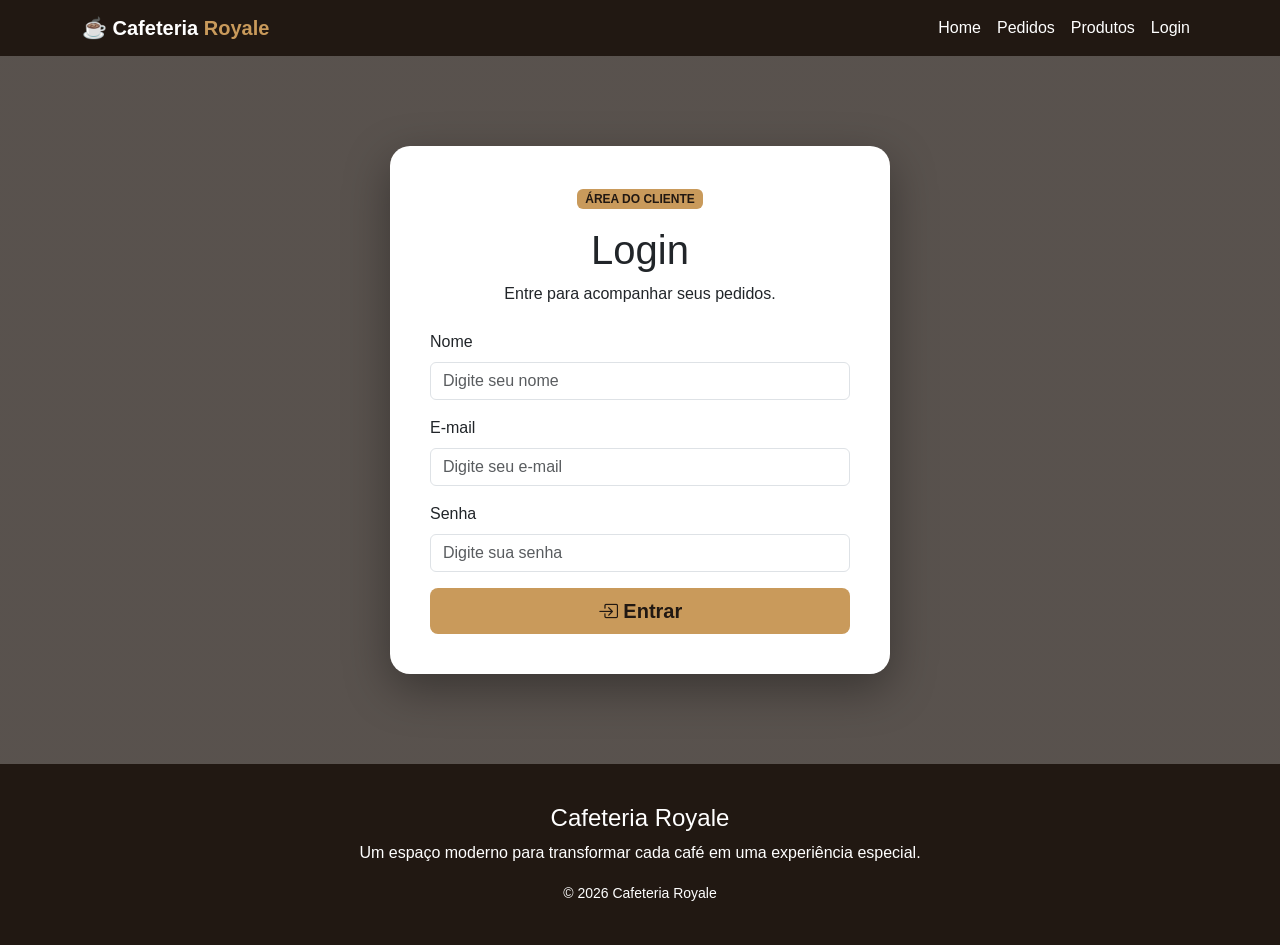
<file: login.html>
<!DOCTYPE html>
<html lang="pt-BR">

<head>

<meta charset="UTF-8">

<meta
name="viewport"
content="width=device-width, initial-scale=1.0">

<title>Login — Cafeteria Royale</title>

<link
href="https://cdn.jsdelivr.net/npm/bootstrap@5.3.8/dist/css/bootstrap.min.css"
rel="stylesheet">

<link
href="https://cdn.jsdelivr.net/npm/bootstrap-icons@1.11.3/font/bootstrap-icons.css"
rel="stylesheet">

<style>

body {

    margin: 0;

    background:
    linear-gradient(
        rgba(33,24,18,.75),
        rgba(33,24,18,.75)
    ),
    url("https://images.unsplash.com/photo-1495474472287-4d71bcdd2085?auto=format&fit=crop&w=1600&q=90")
    center/cover fixed;

    font-family: Arial, sans-serif;

}

.navbar {

    background: #211812 !important;

}

.navbar-brand {

    font-weight: 800;
    color: white !important;

}

.navbar-brand span {

    color: #c99a5b;

}

.nav-link {

    color: white !important;

}

.login-box {

    max-width: 500px;

    margin: 90px auto;

    background: white;

    padding: 40px;

    border-radius: 20px;

    box-shadow:
    0 15px 45px rgba(0,0,0,.35);

}

.btn-royale {

    background: #c99a5b;

    color: #211812;

    border: none;

    font-weight: bold;

}

.btn-royale:hover {

    background: #e0b577;

}

.badge-royale {

    background: #c99a5b;

    color: #211812;

}

footer {

    background: #211812;

    color: white;

    padding: 40px 0;

}

</style>

</head>

<body>


<!-- HEADER -->

<nav class="navbar navbar-expand-lg navbar-dark">

<div class="container">

<a
class="navbar-brand"
href="index.html">

☕ Cafeteria <span>Royale</span>

</a>


<button
class="navbar-toggler"
data-bs-toggle="collapse"
data-bs-target="#menu">

<span class="navbar-toggler-icon"></span>

</button>


<div
class="collapse navbar-collapse"
id="menu">

<ul class="navbar-nav ms-auto">

<li class="nav-item">

<a
class="nav-link"
href="index.html">

Home

</a>

</li>


<li class="nav-item">

<a
class="nav-link"
href="pedidos.html">

Pedidos

</a>

</li>


<li class="nav-item">

<a
class="nav-link"
href="produtos.html">

Produtos

</a>

</li>


<li class="nav-item">

<a
class="nav-link active"
href="login.html">

Login

</a>

</li>

</ul>

</div>

</div>

</nav>


<!-- LOGIN -->

<main class="container">

<div class="login-box">

<div class="text-center mb-4">

<span class="badge badge-royale">
ÁREA DO CLIENTE
</span>

<h1 class="mt-3">
Login
</h1>

<p>
Entre para acompanhar seus pedidos.
</p>

</div>


<form onsubmit="entrar(event)">


<div class="mb-3">

<label class="form-label">
Nome
</label>

<input
id="nome"
class="form-control"
placeholder="Digite seu nome"
required>

</div>


<div class="mb-3">

<label class="form-label">
E-mail
</label>

<input
id="email"
type="email"
class="form-control"
placeholder="Digite seu e-mail"
required>

</div>


<div class="mb-3">

<label class="form-label">
Senha
</label>

<input
id="senha"
type="password"
class="form-control"
placeholder="Digite sua senha"
required>

</div>


<button
class="btn btn-royale w-100 btn-lg">

<i class="bi bi-box-arrow-in-right"></i>

Entrar

</button>


</form>

</div>

</main>


<!-- FOOTER -->

<footer>

<div class="container text-center">

<h4>
Cafeteria Royale
</h4>

<p>
Um espaço moderno para transformar
cada café em uma experiência especial.
</p>

<small>
© 2026 Cafeteria Royale
</small>

</div>

</footer>


<script>

function entrar(event) {

    event.preventDefault();

    const nome =
        document.getElementById("nome").value;

    localStorage.setItem(
        "royaleUsuario",
        nome
    );

    window.location.href =
        "pedidos.html";

}

</script>


<script
src="https://cdn.jsdelivr.net/npm/bootstrap@5.3.8/dist/js/bootstrap.bundle.min.js">
</script>

</body>

</html>
</file>
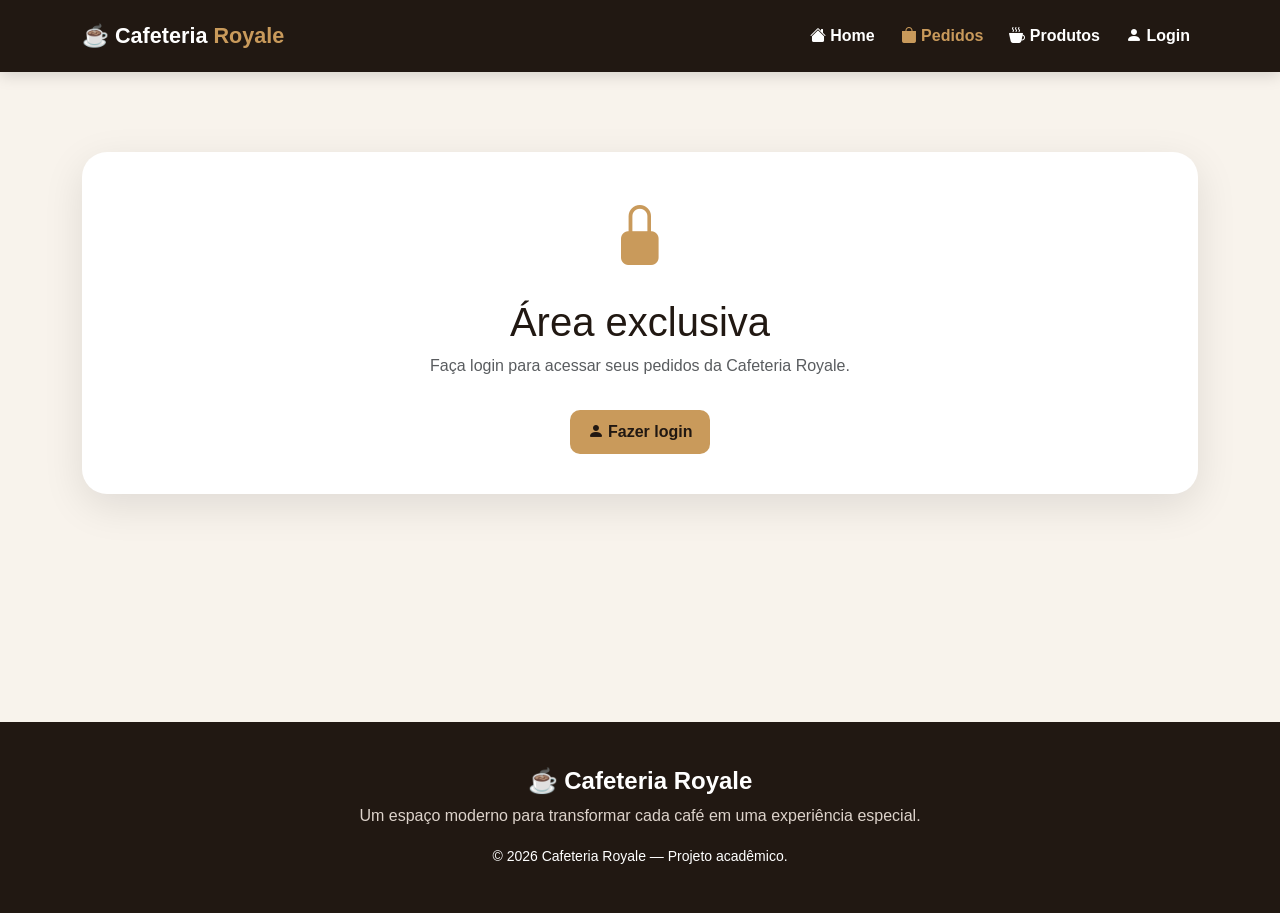
<file: pedidos.html>
<!DOCTYPE html>
<html lang="pt-BR">

<head>
    <meta charset="UTF-8">
    <meta name="viewport" content="width=device-width, initial-scale=1.0">
    <title>Pedidos — Cafeteria Royale</title>

    <!-- Bootstrap -->
    <link href="https://cdn.jsdelivr.net/npm/bootstrap@5.3.8/dist/css/bootstrap.min.css" rel="stylesheet">
    <!-- Bootstrap Icons -->
    <link href="https://cdn.jsdelivr.net/npm/bootstrap-icons@1.11.3/font/bootstrap-icons.css" rel="stylesheet">

    <style>
        /* ==============================
           CONFIGURAÇÕES GERAIS
        ============================== */
        :root {
            --marrom: #211812;
            --marrom-claro: #5b3a29;
            --dourado: #c99a5b;
            --dourado-claro: #e0b577;
            --creme: #f8f3ec;
            --branco: #ffffff;
            --cinza: #6c625c;
            --verde: #198754;
            --vermelho: #dc3545;
            --azul: #0d6efd;
        }

        * {
            box-sizing: border-box;
        }

        body {
            margin: 0;
            background: var(--creme);
            color: var(--marrom);
            font-family: Arial, Helvetica, sans-serif;
        }

        /* ==============================
           NAVBAR
        ============================== */
        .navbar {
            background: var(--marrom) !important;
            padding: 15px 0;
            box-shadow: 0 3px 15px rgba(0, 0, 0, .15);
        }

        .navbar-brand {
            color: var(--branco) !important;
            font-size: 1.35rem;
            font-weight: 800;
        }

        .navbar-brand span {
            color: var(--dourado);
        }

        .nav-link {
            color: var(--branco) !important;
            font-weight: 600;
            margin-left: 10px;
            transition: .3s;
        }

        .nav-link:hover,
        .nav-link.active {
            color: var(--dourado) !important;
        }

        /* ==============================
           ÁREA PRINCIPAL
        ============================== */
        main {
            min-height: 650px;
            padding-top: 50px;
            padding-bottom: 70px;
        }

        .order-box {
            max-width: 1150px;
            margin: 30px auto;
            background: var(--branco);
            padding: 40px;
            border-radius: 25px;
            box-shadow: 0 12px 40px rgba(0, 0, 0, .10);
        }

        .order-header {
            border-bottom: 1px solid #e7ddd2;
            padding-bottom: 25px;
            margin-bottom: 30px;
        }

        .order-header h1 {
            font-weight: 800;
            color: var(--marrom);
        }

        .order-header p {
            color: var(--cinza);
        }

        /* ==============================
           BADGE
        ============================== */
        .badge-royale {
            display: inline-block;
            background: var(--dourado);
            color: var(--marrom);
            font-weight: 800;
            padding: 8px 15px;
            border-radius: 30px;
            font-size: .75rem;
        }

        /* ==============================
           CARDS DE RESUMO
        ============================== */
        .summary-card {
            border: none;
            border-radius: 18px;
            padding: 22px;
            height: 100%;
            box-shadow: 0 5px 20px rgba(0, 0, 0, .07);
            background: var(--creme);
        }

        .summary-card i {
            font-size: 30px;
            color: var(--dourado);
        }

        .summary-card h3 {
            font-weight: 800;
            margin-top: 10px;
            margin-bottom: 3px;
        }

        .summary-card p {
            color: var(--cinza);
            margin: 0;
        }

        /* ==============================
           PEDIDO ATUAL
        ============================== */
        .current-order {
            background: linear-gradient(135deg, #f8f3ec, #fff);
            border: 1px solid #eadbca;
            border-radius: 20px;
            padding: 25px;
            margin-top: 35px;
        }

        .current-order h3 {
            font-weight: 800;
        }

        .product-name {
            font-size: 1.35rem;
            font-weight: 800;
            color: var(--marrom-claro);
        }

        .price {
            color: var(--verde);
            font-size: 1.3rem;
            font-weight: 800;
        }

        /* ==============================
           BOTÕES
        ============================== */
        .btn-royale {
            background: var(--dourado);
            color: var(--marrom);
            border: none;
            font-weight: 700;
            border-radius: 10px;
            padding: 10px 18px;
            transition: .3s;
        }

        .btn-royale:hover {
            background: var(--dourado-claro);
            color: var(--marrom);
            transform: translateY(-2px);
        }

        .btn-outline-royale {
            border: 2px solid var(--dourado);
            color: var(--marrom);
            font-weight: 700;
            border-radius: 10px;
            padding: 9px 18px;
        }

        .btn-outline-royale:hover {
            background: var(--dourado);
            color: var(--marrom);
        }

        /* ==============================
           TABELA
        ============================== */
        .table-container {
            margin-top: 40px;
        }

        .table-title {
            display: flex;
            justify-content: space-between;
            align-items: center;
            gap: 15px;
            margin-bottom: 20px;
        }

        .table-title h3 {
            font-weight: 800;
            margin: 0;
        }

        .table-responsive {
            border-radius: 15px;
            overflow-x: auto;
            box-shadow: 0 5px 20px rgba(0, 0, 0, .06);
        }

        .table {
            margin: 0;
            min-width: 900px;
            vertical-align: middle;
        }

        .table thead th {
            background: var(--marrom);
            color: var(--branco);
            padding: 15px;
            white-space: nowrap;
        }

        .table tbody td {
            padding: 15px;
        }

        .table tbody tr:hover {
            background: #fffaf4;
        }

        /* ==============================
           STATUS
        ============================== */
        .status {
            display: inline-block;
            padding: 6px 12px;
            border-radius: 20px;
            font-size: .78rem;
            font-weight: 700;
        }

        .status-confirmado {
            background: #d1e7dd;
            color: #0f5132;
        }

        .status-pendente {
            background: #fff3cd;
            color: #664d03;
        }

        .status-cancelado {
            background: #f8d7da;
            color: #842029;
        }

        /* ==============================
           ÁREA SEM PEDIDOS
        ============================== */
        .empty-orders {
            text-align: center;
            padding: 45px 20px;
            background: var(--creme);
            border-radius: 18px;
        }

        .empty-orders i {
            font-size: 55px;
            color: var(--dourado);
        }

        /* ==============================
           FOOTER
        ============================== */
        footer {
            background: var(--marrom);
            color: var(--branco);
            padding: 45px 0;
        }

        footer h4 {
            font-weight: 800;
        }

        footer p {
            color: #ddd3cb;
        }

        /* ==============================
           RESPONSIVIDADE
        ============================== */
        @media (max-width: 768px) {
            .order-box {
                padding: 25px 18px;
                margin: 20px auto;
            }

            .table-title {
                flex-direction: column;
                align-items: flex-start;
            }

            .order-header h1 {
                font-size: 1.8rem;
            }
        }
    </style>
</head>

<body>

    <!-- HEADER -->
    <nav class="navbar navbar-expand-lg navbar-dark sticky-top">
        <div class="container">
            <a class="navbar-brand" href="index.html">
                ☕ Cafeteria <span>Royale</span>
            </a>

            <button class="navbar-toggler" type="button" data-bs-toggle="collapse" data-bs-target="#menu">
                <span class="navbar-toggler-icon"></span>
            </button>

            <div class="collapse navbar-collapse" id="menu">
                <ul class="navbar-nav ms-auto">
                    <li class="nav-item">
                        <a class="nav-link" href="index.html">
                            <i class="bi bi-house-fill"></i> Home
                        </a>
                    </li>
                    <li class="nav-item">
                        <a class="nav-link active" href="pedidos.html">
                            <i class="bi bi-bag-fill"></i> Pedidos
                        </a>
                    </li>
                    <li class="nav-item">
                        <a class="nav-link" href="produtos.html">
                            <i class="bi bi-cup-hot-fill"></i> Produtos
                        </a>
                    </li>
                    <li class="nav-item">
                        <a class="nav-link" href="login.html">
                            <i class="bi bi-person-fill"></i> Login
                        </a>
                    </li>
                </ul>
            </div>
        </div>
    </nav>

    <!-- CONTEÚDO -->
    <main class="container">
        <div class="order-box" id="area"></div>
    </main>

    <!-- FOOTER -->
    <footer>
        <div class="container text-center">
            <h4>☕ Cafeteria Royale</h4>
            <p>Um espaço moderno para transformar cada café em uma experiência especial.</p>
            <small>© 2026 Cafeteria Royale — Projeto acadêmico.</small>
        </div>
    </footer>

    <!-- JAVASCRIPT -->
    <script>
        const usuario = localStorage.getItem("royaleUsuario");
        const produtoAtual = localStorage.getItem("royaleProduto");
        const area = document.getElementById("area");

        const produtos = {
            "Café Espresso": { preco: 7.90, categoria: "Cafés" },
            "Cappuccino Royale": { preco: 12.90, categoria: "Cafés" },
            "Café Gelado": { preco: 14.90, categoria: "Cafés" },
            "Bolo de Chocolate": { preco: 13.90, categoria: "Doces" },
            "Torta Artesanal": { preco: 15.90, categoria: "Doces" },
            "Doce Royale": { preco: 11.90, categoria: "Doces" },
            "Combo Royale": { preco: 24.90, categoria: "Delivery" },
            "Combo Café + Bolo": { preco: 27.90, categoria: "Delivery" },
            "Box Royale": { preco: 39.90, categoria: "Delivery" }
        };

        function escaparHTML(texto) {
            const div = document.createElement("div");
            div.textContent = texto || "";
            return div.innerHTML;
        }

        function obterPedidos() {
            const dados = localStorage.getItem("royalePedidos");
            return dados ? JSON.parse(dados) : [];
        }

        function salvarPedidos(pedidos) {
            localStorage.setItem("royalePedidos", JSON.stringify(pedidos));
        }

        function formatarPreco(valor) {
            return Number(valor).toLocaleString("pt-BR", {
                style: "currency",
                currency: "BRL"
            });
        }

        function gerarId() {
            return "ROY-" + Date.now().toString().slice(-6);
        }

        function criarPedido() {
            if (!produtoAtual) return;

            const pedidos = obterPedidos();
            const existe = pedidos.some(
                pedido => pedido.produto === produtoAtual && pedido.status === "Pendente"
            );

            if (existe) return;

            const dadosProduto = produtos[produtoAtual] || { preco: 0, categoria: "Produto" };

            const novoPedido = {
                id: gerarId(),
                data: new Date().toLocaleDateString("pt-BR"),
                produto: produtoAtual,
                categoria: dadosProduto.categoria,
                quantidade: 1,
                preco: dadosProduto.preco,
                total: dadosProduto.preco,
                pagamento: "A definir",
                status: "Pendente"
            };

            pedidos.push(novoPedido);
            salvarPedidos(pedidos);
        }

        function atualizarPedidos() {
            carregarPagina();
        }

        function alterarStatusPedido(id, novoStatus) {
            const pedidos = obterPedidos();
            const index = pedidos.findIndex(p => p.id === id);
            if (index !== -1) {
                pedidos[index].status = novoStatus;
                salvarPedidos(pedidos);
                carregarPagina();
            }
        }

        function carregarPagina() {
            if (!usuario) {
                area.innerHTML = `
                    <div class="text-center">
                        <i class="bi bi-lock-fill" style="font-size:60px; color:#c99a5b;"></i>
                        <h1 class="mt-3">Área exclusiva</h1>
                        <p class="text-muted">Faça login para acessar seus pedidos da Cafeteria Royale.</p>
                        <a href="login.html" class="btn btn-royale mt-3">
                            <i class="bi bi-person-fill"></i> Fazer login
                        </a>
                    </div>
                `;
                return;
            }

            criarPedido();

            const pedidos = obterPedidos();
            const totalPedidos = pedidos.length;
            const totalConfirmados = pedidos.filter(p => p.status === "Confirmado").length;
            const totalPendentes = pedidos.filter(p => p.status === "Pendente").length;

            area.innerHTML = `
                <!-- CABEÇALHO -->
                <div class="order-header">
                    <span class="badge-royale">
                        <i class="bi bi-person-check-fill"></i> CLIENTE
                    </span>
                    <h1 class="mt-3">Olá, ${escaparHTML(usuario)}!</h1>
                    <p>Bem-vindo à área de pedidos da Cafeteria Royale.</p>
                </div>

                <!-- RESUMO -->
                <div class="row g-4">
                    <div class="col-md-4">
                        <div class="summary-card">
                            <i class="bi bi-bag-check-fill"></i>
                            <h3>${totalPedidos}</h3>
                            <p>Total de pedidos</p>
                        </div>
                    </div>
                    <div class="col-md-4">
                        <div class="summary-card">
                            <i class="bi bi-hourglass-split"></i>
                            <h3>${totalPendentes}</h3>
                            <p>Pedidos pendentes</p>
                        </div>
                    </div>
                    <div class="col-md-4">
                        <div class="summary-card">
                            <i class="bi bi-check-circle-fill"></i>
                            <h3>${totalConfirmados}</h3>
                            <p>Pedidos confirmados</p>
                        </div>
                    </div>
                </div>

                <!-- PEDIDO ATUAL -->
                ${produtoAtual ? `
                    <div class="current-order">
                        <h3><i class="bi bi-bag-check-fill"></i> Pedido atual</h3>
                        <hr>
                        <div class="row align-items-center">
                            <div class="col-md-8">
                                <div class="product-name">${escaparHTML(produtoAtual)}</div>
                                <p class="text-muted mb-1">Pedido realizado através do cardápio digital.</p>
                                <span class="badge bg-warning text-dark">Pendente</span>
                            </div>
                            <div class="col-md-4 text-md-end mt-3 mt-md-0">
                                <div class="price">
                                    ${produtos[produtoAtual] ? formatarPreco(produtos[produtoAtual].preco) : "A consultar"}
                                </div>
                            </div>
                        </div>
                    </div>
                ` : ""}

                <!-- TABELA -->
                <div class="table-container">
                    <div class="table-title">
                        <h3><i class="bi bi-list-check"></i> Histórico de pedidos</h3>
                        <div>
                            <button class="btn btn-outline-royale me-2" onclick="atualizarPedidos()">
                                <i class="bi bi-arrow-clockwise"></i> Atualizar
                            </button>
                            <a href="produtos.html" class="btn btn-royale">
                                <i class="bi bi-plus-circle"></i> Novo pedido
                            </a>
                        </div>
                    </div>

                    ${pedidos.length > 0 ? `
                        <div class="table-responsive">
                            <table class="table table-hover">
                                <thead>
                                    <tr>
                                        <th>Nº Pedido</th>
                                        <th>Data</th>
                                        <th>Produto</th>
                                        <th>Categoria</th>
                                        <th>Qtd.</th>
                                        <th>Preço</th>
                                        <th>Total</th>
                                        <th>Pagamento</th>
                                        <th>Status</th>
                                        <th>Ações</th>
                                    </tr>
                                </thead>
                                <tbody>
                                    ${pedidos.map(pedido => {
                                        let classeStatus = "status-pendente";
                                        if (pedido.status === "Confirmado") classeStatus = "status-confirmado";
                                        if (pedido.status === "Cancelado") classeStatus = "status-cancelado";

                                        return `
                                            <tr>
                                                <td><strong>${pedido.id}</strong></td>
                                                <td>${pedido.data}</td>
                                                <td>${escaparHTML(pedido.produto)}</td>
                                                <td>${pedido.categoria}</td>
                                                <td>${pedido.quantidade}</td>
                                                <td>${formatarPreco(pedido.preco)}</td>
                                                <td><strong>${formatarPreco(pedido.total)}</strong></td>
                                                <td>${pedido.pagamento}</td>
                                                <td><span class="status ${classeStatus}">${pedido.status}</span></td>
                                                <td>
                                                    ${pedido.status === "Pendente" ? `
                                                        <button class="btn btn-sm btn-success me-1" onclick="alterarStatusPedido('${pedido.id}', 'Confirmado')">
                                                            <i class="bi bi-check-lg"></i>
                                                        </button>
                                                        <button class="btn btn-sm btn-danger" onclick="alterarStatusPedido('${pedido.id}', 'Cancelado')">
                                                            <i class="bi bi-x-lg"></i>
                                                        </button>
                                                    ` : "-"}
                                                </td>
                                            </tr>
                                        `;
                                    }).join("")}
                                </tbody>
                            </table>
                        </div>
                    ` : `
                        <div class="empty-orders">
                            <i class="bi bi-bag-x"></i>
                            <h4 class="mt-3">Nenhum pedido encontrado</h4>
                            <p class="text-muted">Você ainda não realizou nenhum pedido na Cafeteria Royale.</p>
                        </div>
                    `}
                </div>
            `;
        }

        document.addEventListener("DOMContentLoaded", carregarPagina);
    </script>

    <!-- Bootstrap JS Bundle -->
    <script src="https://cdn.jsdelivr.net/npm/bootstrap@5.3.8/dist/js/bootstrap.bundle.min.js"></script>
</body>

</html>
</file>
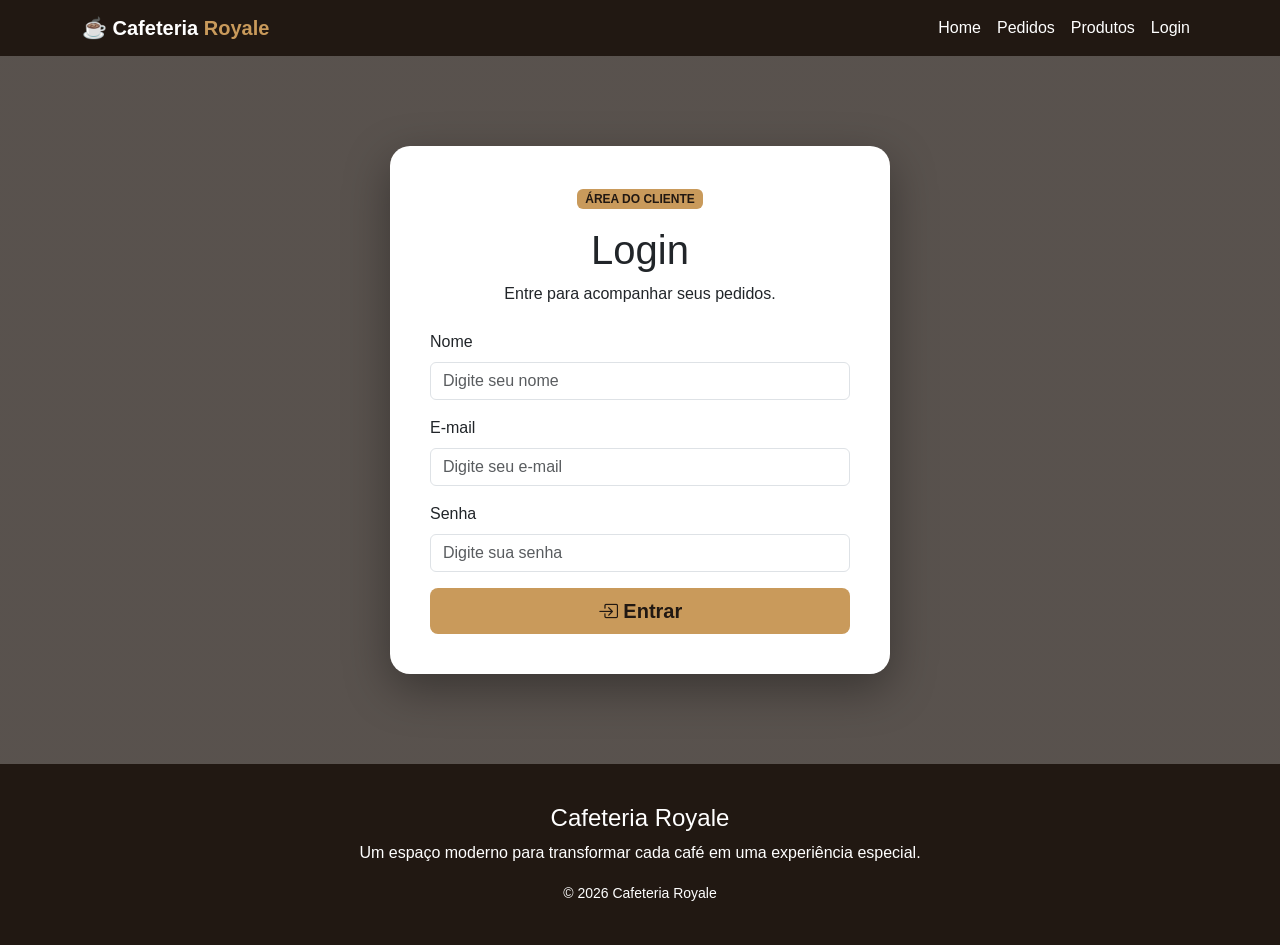
<file: templates/login.html>
<!DOCTYPE html>
<html lang="pt-BR">

<head>

    <meta charset="UTF-8">

    <meta name="viewport" content="width=device-width, initial-scale=1.0">

    <title>Login — Cafeteria Royale</title>

    <link href="https://cdn.jsdelivr.net/npm/bootstrap@5.3.8/dist/css/bootstrap.min.css" rel="stylesheet">

    <link href="https://cdn.jsdelivr.net/npm/bootstrap-icons@1.11.3/font/bootstrap-icons.css" rel="stylesheet">

    <style>
        body {

            margin: 0;

            background:
                linear-gradient(rgba(33, 24, 18, .75),
                    rgba(33, 24, 18, .75)),
                url("https://images.unsplash.com/photo-1495474472287-4d71bcdd2085?auto=format&fit=crop&w=1600&q=90") center/cover fixed;

            font-family: Arial, sans-serif;

        }

        .navbar {

            background: #211812 !important;

        }

        .navbar-brand {

            font-weight: 800;
            color: white !important;

        }

        .navbar-brand span {

            color: #c99a5b;

        }

        .nav-link {

            color: white !important;

        }

        .login-box {

            max-width: 500px;

            margin: 90px auto;

            background: white;

            padding: 40px;

            border-radius: 20px;

            box-shadow:
                0 15px 45px rgba(0, 0, 0, .35);

        }

        .btn-royale {

            background: #c99a5b;

            color: #211812;

            border: none;

            font-weight: bold;

        }

        .btn-royale:hover {

            background: #e0b577;

        }

        .badge-royale {

            background: #c99a5b;

            color: #211812;

        }

        footer {

            background: #211812;

            color: white;

            padding: 40px 0;

        }
    </style>

</head>

<body>


    <!-- HEADER -->

    <nav class="navbar navbar-expand-lg navbar-dark">

        <div class="container">

            <a class="navbar-brand" href="index.html">

                ☕ Cafeteria <span>Royale</span>

            </a>


            <button class="navbar-toggler" data-bs-toggle="collapse" data-bs-target="#menu">

                <span class="navbar-toggler-icon"></span>

            </button>


            <div class="collapse navbar-collapse" id="menu">

                <ul class="navbar-nav ms-auto">

                    <li class="nav-item">

                        <a class="nav-link" href="index.html">

                            Home

                        </a>

                    </li>


                    <li class="nav-item">

                        <a class="nav-link" href="../pedidos.html">

                            Pedidos

                        </a>

                    </li>


                    <li class="nav-item">

                        <a class="nav-link" href="produtos.html">

                            Produtos

                        </a>

                    </li>


                    <li class="nav-item">

                        <a class="nav-link active" href="login.html">

                            Login

                        </a>

                    </li>

                </ul>

            </div>

        </div>

    </nav>


    <!-- LOGIN -->

    <main class="container">

        <div class="login-box">

            <div class="text-center mb-4">

                <span class="badge badge-royale">
                    ÁREA DO CLIENTE
                </span>

                <h1 class="mt-3">
                    Login
                </h1>

                <p>
                    Entre para acompanhar seus pedidos.
                </p>

            </div>


            <form onsubmit="entrar(event)">


                <div class="mb-3">

                    <label class="form-label">
                        Nome
                    </label>

                    <input id="nome" class="form-control" placeholder="Digite seu nome" required>

                </div>


                <div class="mb-3">

                    <label class="form-label">
                        E-mail
                    </label>

                    <input id="email" type="email" class="form-control" placeholder="Digite seu e-mail" required>

                </div>


                <div class="mb-3">

                    <label class="form-label">
                        Senha
                    </label>

                    <input id="senha" type="password" class="form-control" placeholder="Digite sua senha" required>

                </div>


                <button class="btn btn-royale w-100 btn-lg">

                    <i class="bi bi-box-arrow-in-right"></i>

                    Entrar

                </button>


            </form>

        </div>

    </main>


    <!-- FOOTER -->

    <footer>

        <div class="container text-center">

            <h4>
                Cafeteria Royale
            </h4>

            <p>
                Um espaço moderno para transformar
                cada café em uma experiência especial.
            </p>

            <small>
                © 2026 Cafeteria Royale
            </small>

        </div>

    </footer>


    <script>

        function entrar(event) {

            event.preventDefault();

            const nome =
                document.getElementById("nome").value;

            localStorage.setItem(
                "royaleUsuario",
                nome
            );

            window.location.href =
                "pedidos.html";

        }

    </script>


    <script src="https://cdn.jsdelivr.net/npm/bootstrap@5.3.8/dist/js/bootstrap.bundle.min.js">
    </script>

</body>

</html>
</file>
